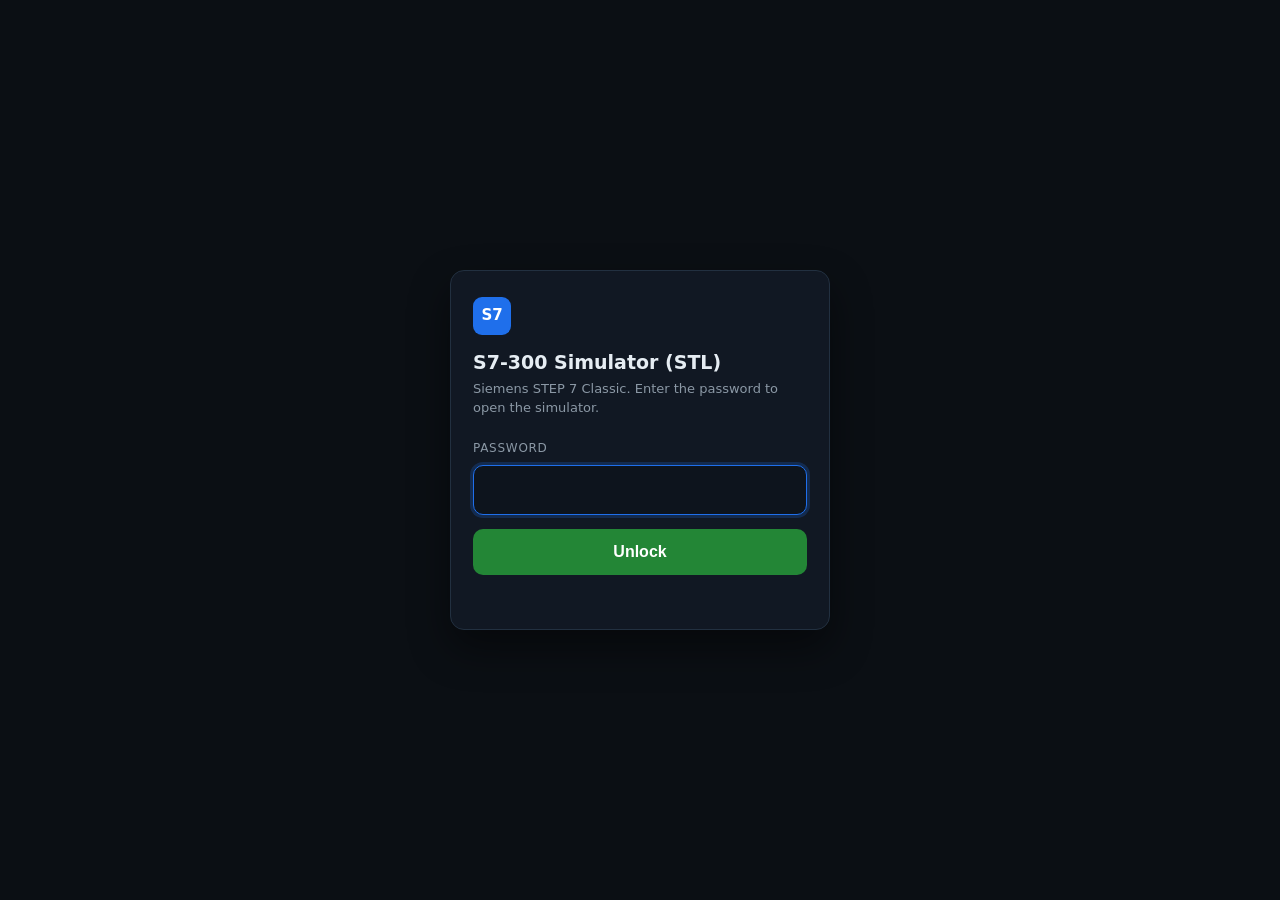
<file: index.html>
<!doctype html>
<html lang="en" dir="ltr">
<head>
<meta charset="utf-8">
<meta name="viewport" content="width=device-width,initial-scale=1,viewport-fit=cover">
<title>S7-300 STL Simulator</title>
<meta name="theme-color" content="#0d1117">
<meta name="robots" content="noindex,nofollow">
<style>
:root{color-scheme:dark}
*{box-sizing:border-box}
body{margin:0;min-height:100vh;display:flex;align-items:center;justify-content:center;background:#0b0f14;color:#e6edf3;
font:16px/1.45 system-ui,-apple-system,Segoe UI,Roboto,sans-serif;padding:24px;overscroll-behavior-y:contain}
.card{width:100%;max-width:380px;background:#111823;border:1px solid #223040;border-radius:14px;padding:26px 22px 22px;
box-shadow:0 18px 40px rgba(0,0,0,.45)}
.badge{width:38px;height:38px;border-radius:9px;background:#1f6feb;color:#fff;display:flex;align-items:center;justify-content:center;
font-weight:700;font-size:15px;margin-bottom:14px}
h1{font-size:19px;margin:0 0 4px;font-weight:650}
.sub{font-size:13px;color:#8b98a5;margin:0 0 22px}
label{display:block;font-size:12px;letter-spacing:.06em;text-transform:uppercase;color:#8b98a5;margin-bottom:8px}
input{width:100%;padding:14px 14px;font-size:17px;border-radius:10px;border:1px solid #2b3a4a;background:#0d141d;color:#e6edf3;
outline:none;-webkit-appearance:none;appearance:none}
input:focus{border-color:#1f6feb;box-shadow:0 0 0 3px rgba(31,111,235,.22)}
button{width:100%;margin-top:14px;padding:14px;font-size:16px;font-weight:600;border-radius:10px;border:0;background:#238636;color:#fff;
cursor:pointer;-webkit-appearance:none;appearance:none}
button:active{background:#1d702d}
button[disabled]{opacity:.6}
.msg{min-height:20px;margin-top:12px;font-size:14px;color:#ff8a80}
.card.bad{animation:sh .28s}
@keyframes sh{25%{transform:translateX(-7px)}75%{transform:translateX(7px)}}
</style>
</head>
<body>
<form class="card" id="f" autocomplete="off">
  <div class="badge">S7</div>
  <h1>S7-300 Simulator (STL)</h1>
  <p class="sub">Siemens STEP 7 Classic. Enter the password to open the simulator.</p>
  <label for="p">Password</label>
  <input id="p" name="p" type="password" inputmode="text" autocapitalize="off" autocorrect="off" spellcheck="false" autofocus>
  <button id="b" type="submit">Unlock</button>
  <div class="msg" id="m" role="alert"></div>
</form>
<script>
(function(){
  var KEY='s7stl.unlock', SALT='s7stl-gate-v1|', HASH='db69592ff5efb0cbeb93b82dc6f0e2aaad6f4887b73323f8d600b7ab5be16f9d';
  var f=document.getElementById('f'), p=document.getElementById('p'), b=document.getElementById('b'), m=document.getElementById('m');
  if (sessionStorage.getItem(KEY)==='1') { location.replace('./app.html'); return; }
  function hex(buf){ var a=new Uint8Array(buf), s=''; for (var i=0;i<a.length;i++) s+=(a[i]<16?'0':'')+a[i].toString(16); return s; }
  function fail(t){ m.textContent=t; f.classList.remove('bad'); void f.offsetWidth; f.classList.add('bad'); p.select(); }
  f.addEventListener('submit', function(e){
    e.preventDefault();
    var pw=p.value; if(!pw){ fail('Enter the password.'); return; }
    if(!(window.crypto && crypto.subtle && crypto.subtle.digest)){ m.textContent='This browser cannot check the password on this page.'; return; }
    b.disabled=true; m.textContent='';
    crypto.subtle.digest('SHA-256', new TextEncoder().encode(SALT+pw)).then(function(d){
      if (hex(d)===HASH) { try{ sessionStorage.setItem(KEY,'1'); }catch(_){} location.replace('./app.html'); }
      else { b.disabled=false; fail('Wrong password.'); }
    }).catch(function(){ b.disabled=false; m.textContent='Could not check the password. Try again.'; });
  });
})();
</script>
</body></html>
</file>
